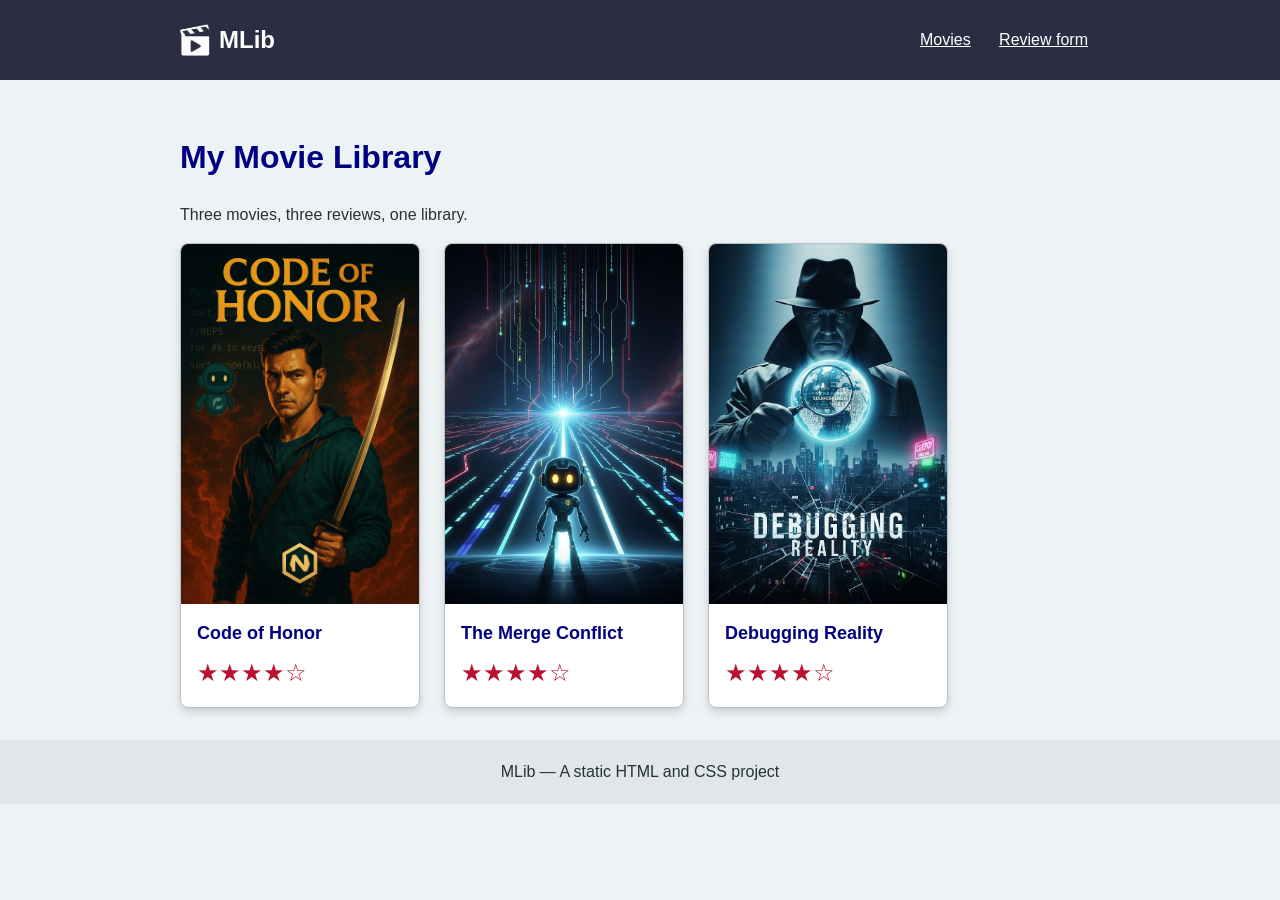
<file: index.html>
<!DOCTYPE html>
<html lang="en">
<head>
    <meta charset="UTF-8">
    <meta name="viewport" content="width=device-width, initial-scale=1">
    <title>My Movie Library</title>
    <link rel="stylesheet" href="css/style.css">
</head>
<body>
    <header>
        <div class="header-content">
            <a class="site-name" href="index.html"><img src="assets/images/mlib-icon.svg" alt="" width="31" height="32"> <span>MLib</span></a>
            <nav>
                <a href="index.html" aria-current="page">Movies</a>
                <a href="pages/add-review.html">Review form</a>
            </nav>
        </div>
    </header>
    <main>
        <h1>My Movie Library</h1>
        <p>Three movies, three reviews, one library.</p>

        <!-- Each poster and title share one existing destination. -->
        <div class="movie-list" id="movies">
            <article class="movie-card">
                <a class="movie-card-link" href="pages/details-code-of-honor.html">
                    <img src="assets/images/code-of-honor-poster.png" alt="" width="240" height="360">
                    <h2>Code of Honor</h2>
                </a>
                <p class="rating">
                    <span class="rating-stars" role="img" aria-label="Rating: 4 out of 5">★★★★☆</span>
                </p>
            </article>

            <article class="movie-card">
                <a class="movie-card-link" href="pages/details-the-merge-conflict.html">
                    <img src="assets/images/the-merge-conflict-poster.jpg" alt="" width="717" height="1024">
                    <h2>The Merge Conflict</h2>
                </a>
                <p class="rating">
                    <span class="rating-stars" role="img" aria-label="Rating: 4 out of 5">★★★★☆</span>
                </p>
            </article>

            <article class="movie-card">
                <a class="movie-card-link" href="pages/details-debugging-reality.html">
                    <img src="assets/images/debugging-reality-poster.jpg" alt="" width="717" height="1024">
                    <h2>Debugging Reality</h2>
                </a>
                <p class="rating">
                    <span class="rating-stars" role="img" aria-label="Rating: 4 out of 5">★★★★☆</span>
                </p>
            </article>
        </div>
    </main>
    <footer>
        <p>MLib &mdash; A static HTML and CSS project</p>
    </footer>
</body>
</html>
</file>
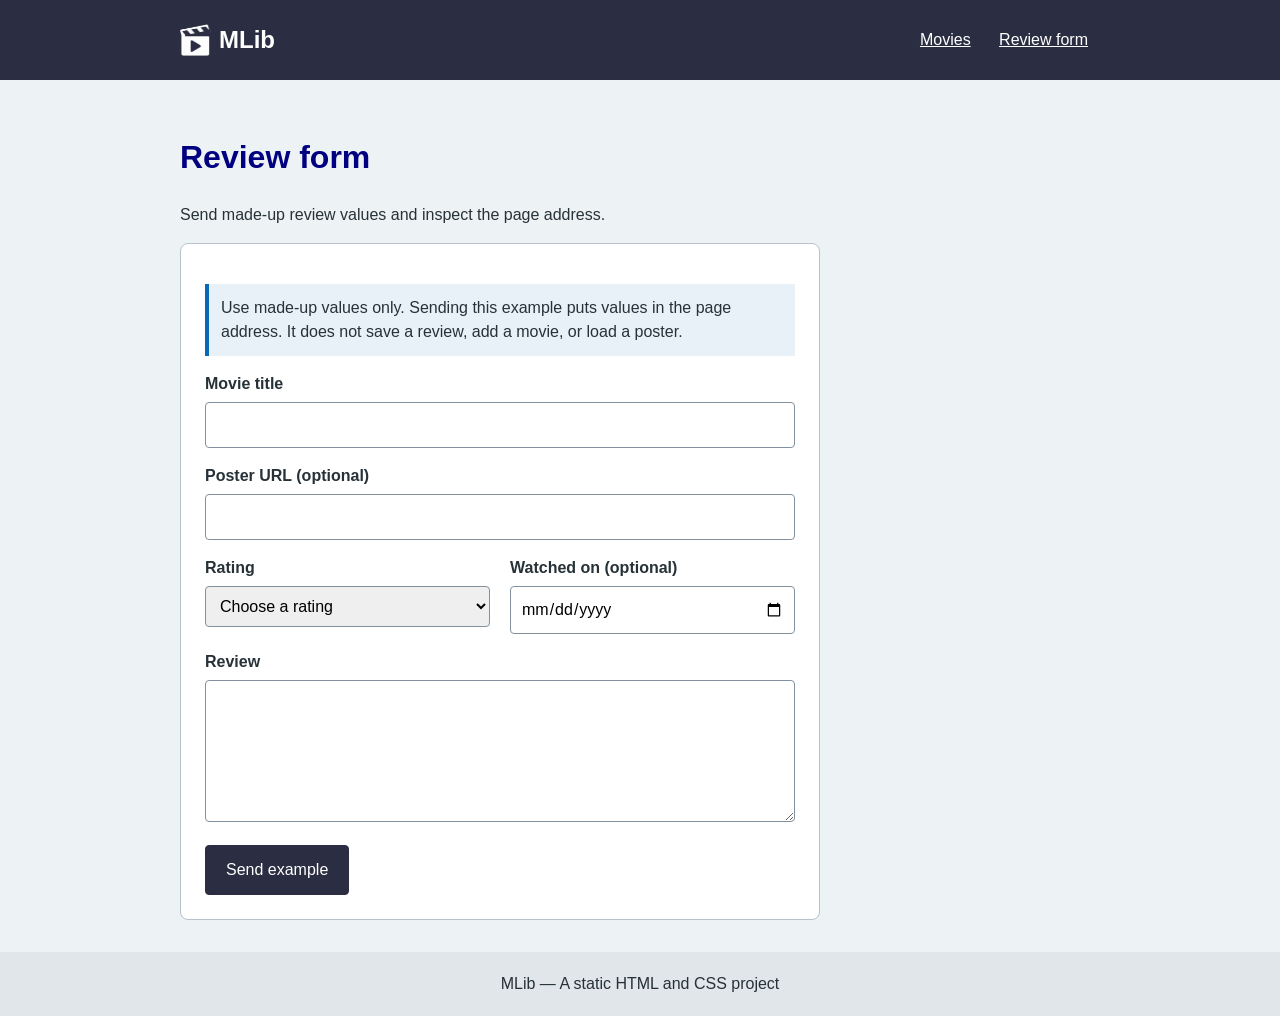
<file: pages/add-review.html>
<!DOCTYPE html>
<html lang="en">
<head>
    <meta charset="UTF-8">
    <meta name="viewport" content="width=device-width, initial-scale=1">
    <title>Review form - My Movie Library</title>
    <link rel="stylesheet" href="../css/style.css">
</head>
<body>
    <header>
        <div class="header-content">
            <a class="site-name" href="../index.html"><img src="../assets/images/mlib-icon.svg" alt="" width="31" height="32"> <span>MLib</span></a>
            <nav>
                <a href="../index.html">Movies</a>
                <a href="add-review.html" aria-current="page">Review form</a>
            </nav>
        </div>
    </header>
    <main>
        <h1>Review form</h1>
        <p>Send made-up review values and inspect the page address.</p>
        <form class="review-form" action="add-review.html" method="get">
            <p class="form-note">Use made-up values only. Sending this example puts values in the page address. It does not save a review, add a movie, or load a poster.</p>

            <div class="form-field">
                <label for="movie-title">Movie title</label>
                <input type="text" id="movie-title" name="movie_title" required>
            </div>

            <div class="form-field">
                <label for="poster-url">Poster URL (optional)</label>
                <input type="url" id="poster-url" name="poster_url">
            </div>

            <div class="form-row">
                <div class="form-field">
                    <label for="rating">Rating</label>
                    <select id="rating" name="rating" required>
                        <option value="">Choose a rating</option>
                        <option value="1">1 out of 5</option>
                        <option value="2">2 out of 5</option>
                        <option value="3">3 out of 5</option>
                        <option value="4">4 out of 5</option>
                        <option value="5">5 out of 5</option>
                    </select>
                </div>

                <div class="form-field">
                    <label for="watched-on">Watched on (optional)</label>
                    <input type="date" id="watched-on" name="watched_on">
                </div>
            </div>

            <div class="form-field">
                <label for="review">Review</label>
                <textarea id="review" name="review" rows="5" required></textarea>
            </div>

            <button type="submit">Send example</button>
        </form>
    </main>
    <footer>
        <p>MLib &mdash; A static HTML and CSS project</p>
    </footer>
</body>
</html>
</file>
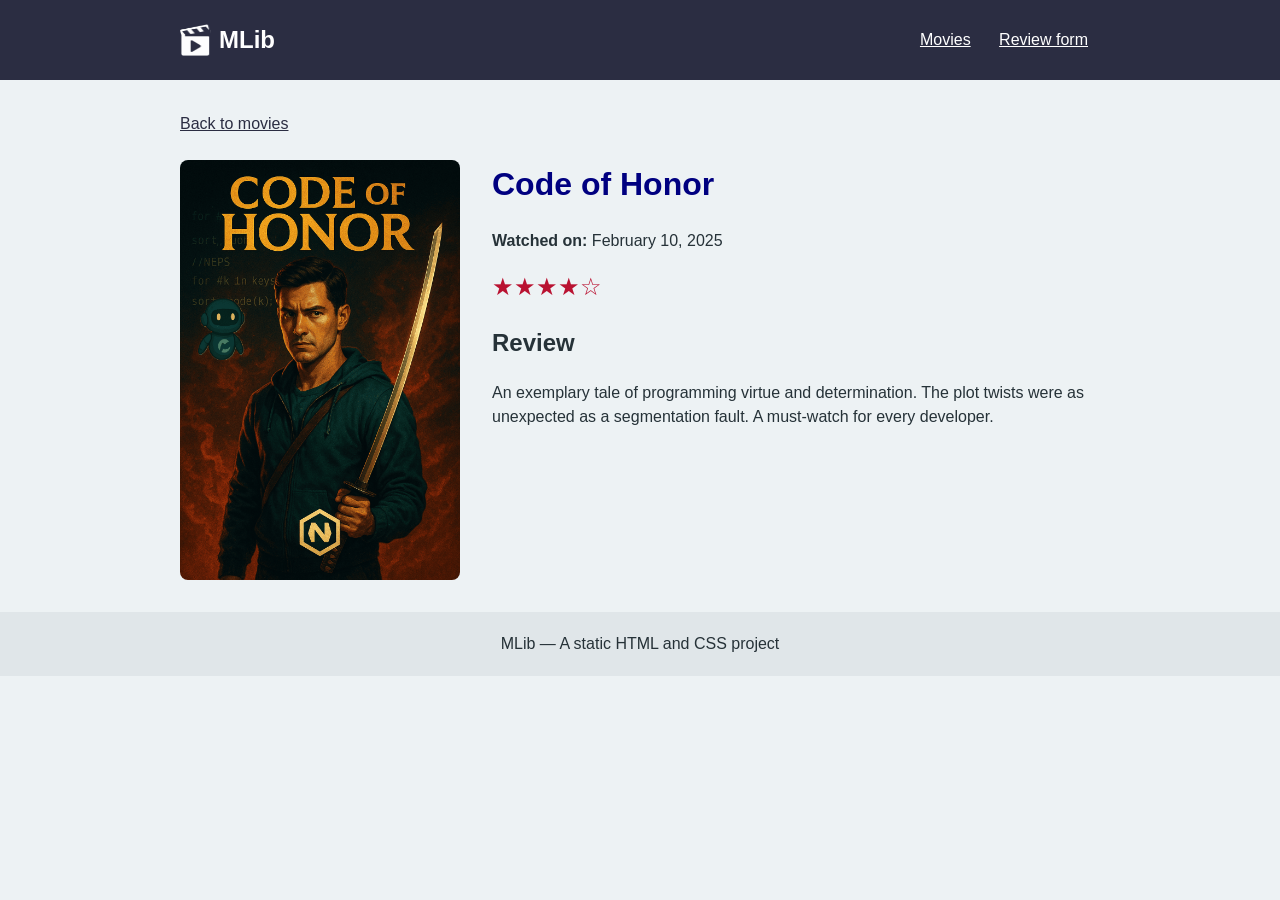
<file: pages/details-code-of-honor.html>
<!DOCTYPE html>
<html lang="en">
<head>
    <meta charset="UTF-8">
    <meta name="viewport" content="width=device-width, initial-scale=1">
    <title>Code of Honor - My Movie Library</title>
    <link rel="stylesheet" href="../css/style.css">
</head>
<body>
    <header>
        <div class="header-content">
            <a class="site-name" href="../index.html"><img src="../assets/images/mlib-icon.svg" alt="" width="31" height="32"> <span>MLib</span></a>
            <nav>
                <a href="../index.html">Movies</a>
                <a href="add-review.html">Review form</a>
            </nav>
        </div>
    </header>
    <main>
        <a class="back-link" href="../index.html">Back to movies</a>
        <div class="movie-details">
            <img class="details-poster" src="../assets/images/code-of-honor-poster.png" alt="Code of Honor poster: a man holding a sword beside a small robot." width="240" height="360">
            <div class="movie-info">
                <h1>Code of Honor</h1>
                <p><strong>Watched on:</strong> February 10, 2025</p>
                <p class="rating">
                    <span class="rating-stars" role="img" aria-label="Rating: 4 out of 5">★★★★☆</span>
                </p>
                <section>
                    <h2>Review</h2>
                    <p>An exemplary tale of programming virtue and determination. The plot twists were as unexpected as a segmentation fault. A must-watch for every developer.</p>
                </section>
            </div>
        </div>
    </main>
    <footer>
        <p>MLib &mdash; A static HTML and CSS project</p>
    </footer>
</body>
</html>
</file>
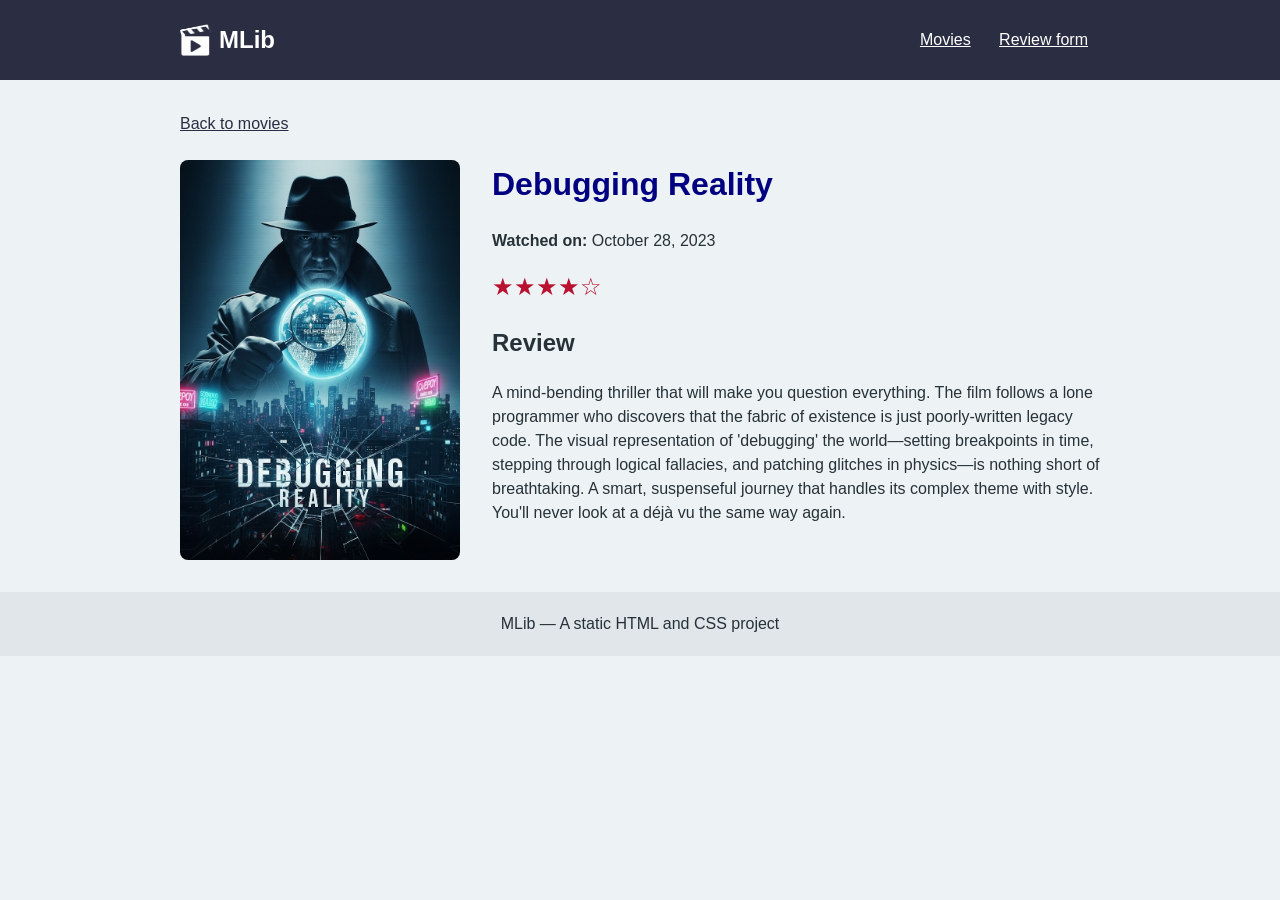
<file: pages/details-debugging-reality.html>
<!DOCTYPE html>
<html lang="en">
<head>
    <meta charset="UTF-8">
    <meta name="viewport" content="width=device-width, initial-scale=1">
    <title>Debugging Reality - My Movie Library</title>
    <link rel="stylesheet" href="../css/style.css">
</head>
<body>
    <header>
        <div class="header-content">
            <a class="site-name" href="../index.html"><img src="../assets/images/mlib-icon.svg" alt="" width="31" height="32"> <span>MLib</span></a>
            <nav>
                <a href="../index.html">Movies</a>
                <a href="add-review.html">Review form</a>
            </nav>
        </div>
    </header>
    <main>
        <a class="back-link" href="../index.html">Back to movies</a>
        <div class="movie-details">
            <img class="details-poster" src="../assets/images/debugging-reality-poster.jpg" alt="Debugging Reality poster: a man in a hat examining a glowing globe above a city." width="717" height="1024">
            <div class="movie-info">
                <h1>Debugging Reality</h1>
                <p><strong>Watched on:</strong> October 28, 2023</p>
                <p class="rating">
                    <span class="rating-stars" role="img" aria-label="Rating: 4 out of 5">★★★★☆</span>
                </p>
                <section>
                    <h2>Review</h2>
                    <p>A mind-bending thriller that will make you question everything. The film follows a lone programmer who discovers that the fabric of existence is just poorly-written legacy code. The visual representation of 'debugging' the world—setting breakpoints in time, stepping through logical fallacies, and patching glitches in physics—is nothing short of breathtaking. A smart, suspenseful journey that handles its complex theme with style. You'll never look at a déjà vu the same way again.</p>
                </section>
            </div>
        </div>
    </main>
    <footer>
        <p>MLib &mdash; A static HTML and CSS project</p>
    </footer>
</body>
</html>
</file>
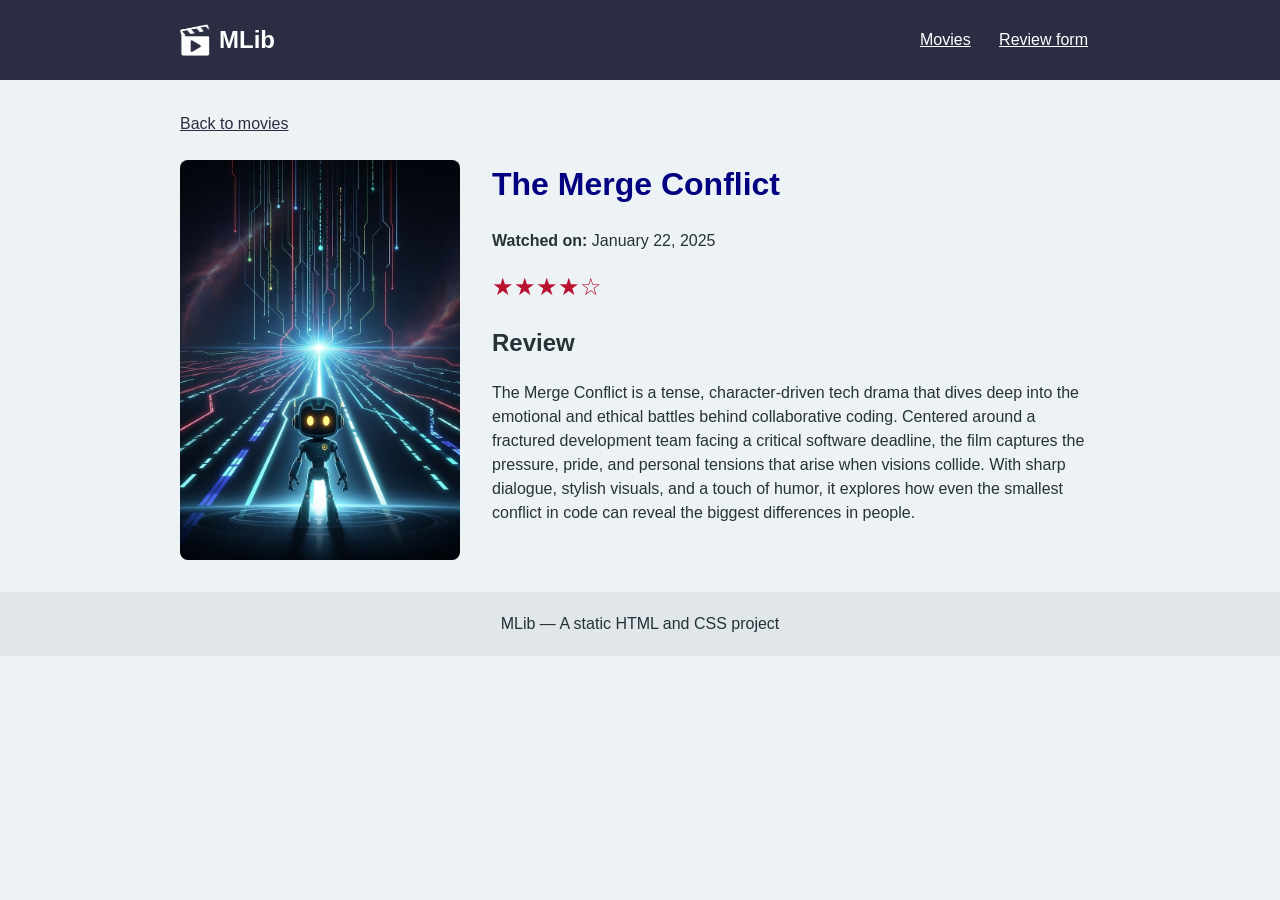
<file: pages/details-the-merge-conflict.html>
<!DOCTYPE html>
<html lang="en">
<head>
    <meta charset="UTF-8">
    <meta name="viewport" content="width=device-width, initial-scale=1">
    <title>The Merge Conflict - My Movie Library</title>
    <link rel="stylesheet" href="../css/style.css">
</head>
<body>
    <header>
        <div class="header-content">
            <a class="site-name" href="../index.html"><img src="../assets/images/mlib-icon.svg" alt="" width="31" height="32"> <span>MLib</span></a>
            <nav>
                <a href="../index.html">Movies</a>
                <a href="add-review.html">Review form</a>
            </nav>
        </div>
    </header>
    <main>
        <a class="back-link" href="../index.html">Back to movies</a>
        <div class="movie-details">
            <img class="details-poster" src="../assets/images/the-merge-conflict-poster.jpg" alt="The Merge Conflict poster: a small robot beneath converging lines of light." width="717" height="1024">
            <div class="movie-info">
                <h1>The Merge Conflict</h1>
                <p><strong>Watched on:</strong> January 22, 2025</p>
                <p class="rating">
                    <span class="rating-stars" role="img" aria-label="Rating: 4 out of 5">★★★★☆</span>
                </p>
                <section>
                    <h2>Review</h2>
                    <p>The Merge Conflict is a tense, character-driven tech drama that dives deep into the emotional and ethical battles behind collaborative coding. Centered around a fractured development team facing a critical software deadline, the film captures the pressure, pride, and personal tensions that arise when visions collide. With sharp dialogue, stylish visuals, and a touch of humor, it explores how even the smallest conflict in code can reveal the biggest differences in people.</p>
                </section>
            </div>
        </div>
    </main>
    <footer>
        <p>MLib &mdash; A static HTML and CSS project</p>
    </footer>
</body>
</html>
</file>
<file: css/style.css>
/* Declared dimensions include padding and borders. */
* {
    box-sizing: border-box;
}

/* Base text and page colors. */
body {
    margin: 0;
    font-family: Arial, sans-serif;
    font-size: 16px;
    line-height: 1.5;
    color: #263238;
    background-color: #edf2f4;
}

h1 {
    color: navy;
    font-size: 32px;
}

h2 {
    color: #263238;
    font-size: 24px;
}

h1, h2, .site-name, .rating {
    font-weight: bold;
}

.movie-card h2 {
    color: navy;
    font-size: 18px;
    margin: 16px 16px 8px;
}

/* The logo and its text form one item in the header. */
.site-name {
    font-size: 24px;
    display: flex;
    align-items: center;
    gap: 8px;
    text-decoration: none;
}

/* Keep the outer background as wide as the page. */
header {
    padding: 20px 0;
    color: white;
    background-color: #2b2d42;
}

/* The inner header and main share a width limit and side padding. */
.header-content {
    max-width: 960px;
    margin: 0 auto;
    padding: 0 20px;
    display: flex;
    align-items: center;
    justify-content: space-between;
    flex-wrap: wrap;
    gap: 12px;
}

header a {
    color: white;
}

nav a {
    display: inline-block;
    padding: 8px 12px;
    border-radius: 4px;
}

nav a:hover {
    background-color: #414563;
}

main {
    max-width: 960px;
    margin: 0 auto;
    padding: 32px 20px;
}

footer {
    padding: 20px;
    text-align: center;
    background-color: #e0e6e9;
}

footer p {
    margin: 0;
}

.movie-card {
    transition: box-shadow 0.2s;
    width: 240px;
    max-width: 100%;
    height: auto;
    padding: 0;
    border: 1px solid #b8c2cc;
    border-radius: 8px;
    overflow: hidden;
    background-color: white;
    box-shadow: 0 4px 8px 0 rgba(0, 0, 0, 0.15);
}

.movie-card img {
    display: block;
    width: 100%;
    /* Fill a shared frame proportionally, cropping what does not fit. */
    height: 360px;
    object-fit: cover;
}

.movie-card p {
    margin: 0 16px 16px;
}

.movie-card section {
    padding: 0 16px 16px;
}

.movie-card h3 {
    margin: 0 0 8px;
}

.movie-card section p {
    margin: 0;
}

/* Filled and empty shapes convey the same four-out-of-five rating. */
.rating-stars {
    color: #b91231;
    font-size: 24px;
    font-weight: normal;
}

/* Arrange direct movie children, allowing a new row when needed. */
.movie-list {
    display: flex;
    gap: 24px;
    flex-wrap: wrap;
}

/* Poster and title form one link; the rating remains separate information. */
.movie-card-link {
    display: block;
    color: inherit;
    text-decoration: none;
    border-radius: 8px;
}

.movie-card-link:hover h2 {
    text-decoration: underline;
}

/* Only the poster and information group form the two columns. */
.movie-details {
    display: flex;
    align-items: flex-start;
    gap: 32px;
}

/* Keep the full poster proportional while protecting its width. */
.details-poster {
    display: block;
    width: 280px;
    max-width: 100%;
    height: auto;
    border-radius: 8px;
    flex-shrink: 0;
}

/* The text column can use the remaining space, including a narrow remainder. */
.movie-info {
    flex: 1;
    min-width: 0;
}

.movie-info h1 {
    margin-top: 0;
}

/* Mouse feedback reuses the card shadow. */
.movie-card:hover {
    box-shadow: 0 4px 8px 0 rgba(0, 0, 0, 0.25);
}

.back-link {
    display: inline-block;
    margin-bottom: 24px;
    color: #2b2d42;
    text-decoration: underline;
}

/* Keyboard focus must be visible on both light and dark backgrounds. */
a:focus-visible,
button:focus-visible,
input:focus-visible,
select:focus-visible,
textarea:focus-visible {
    outline: 3px solid #b91231;
    outline-offset: 4px;
}

header a:focus-visible {
    outline-color: #ffdc73;
}

/* Keep the contour inside the link, where the card cannot clip it. */
.movie-card-link:focus-visible {
    outline-offset: -4px;
}

/* The form groups the controls that share one submission. */
.review-form {
    max-width: 640px;
    padding: 24px;
    border: 1px solid #b8c2cc;
    border-radius: 8px;
    background-color: white;
}

.form-field {
    margin-bottom: 16px;
}

label {
    display: block;
    margin-bottom: 6px;
    font-weight: bold;
}

input,
select,
textarea {
    width: 100%;
    padding: 10px;
    border: 1px solid #83919e;
    border-radius: 4px;
    font: inherit;
}

textarea {
    /* Keep resizing from widening the page. */
    resize: vertical;
}

.form-row {
    display: flex;
    gap: 20px;
}

.form-row .form-field {
    min-width: 0;
    flex: 1;
}

.form-note {
    padding: 12px;
    border-left: 4px solid #0969b5;
    background-color: #e8f1f8;
}

/* The button sends an example; it does not save a review. */
button {
    transition: background-color 0.2s;
    padding: 12px 20px;
    border: 1px solid #2b2d42;
    border-radius: 4px;
    font: inherit;
    color: white;
    background-color: #2b2d42;
    cursor: pointer;
}

button:hover {
    background-color: #414563;
}

/* Switch when the two-column content no longer has enough room. */
@media (max-width: 680px) {
    .movie-details,
    .form-row {
        flex-direction: column;
    }

    .details-poster {
        width: 100%;
        max-width: 280px;
    }

    .form-row {
        gap: 0;
    }

    .form-row .form-field {
        width: 100%;
    }
}

/* Keep the feedback, but remove its transition when requested. */
@media (prefers-reduced-motion: reduce) {
    .movie-card,
    button {
        transition: none;
    }
}
</file>
